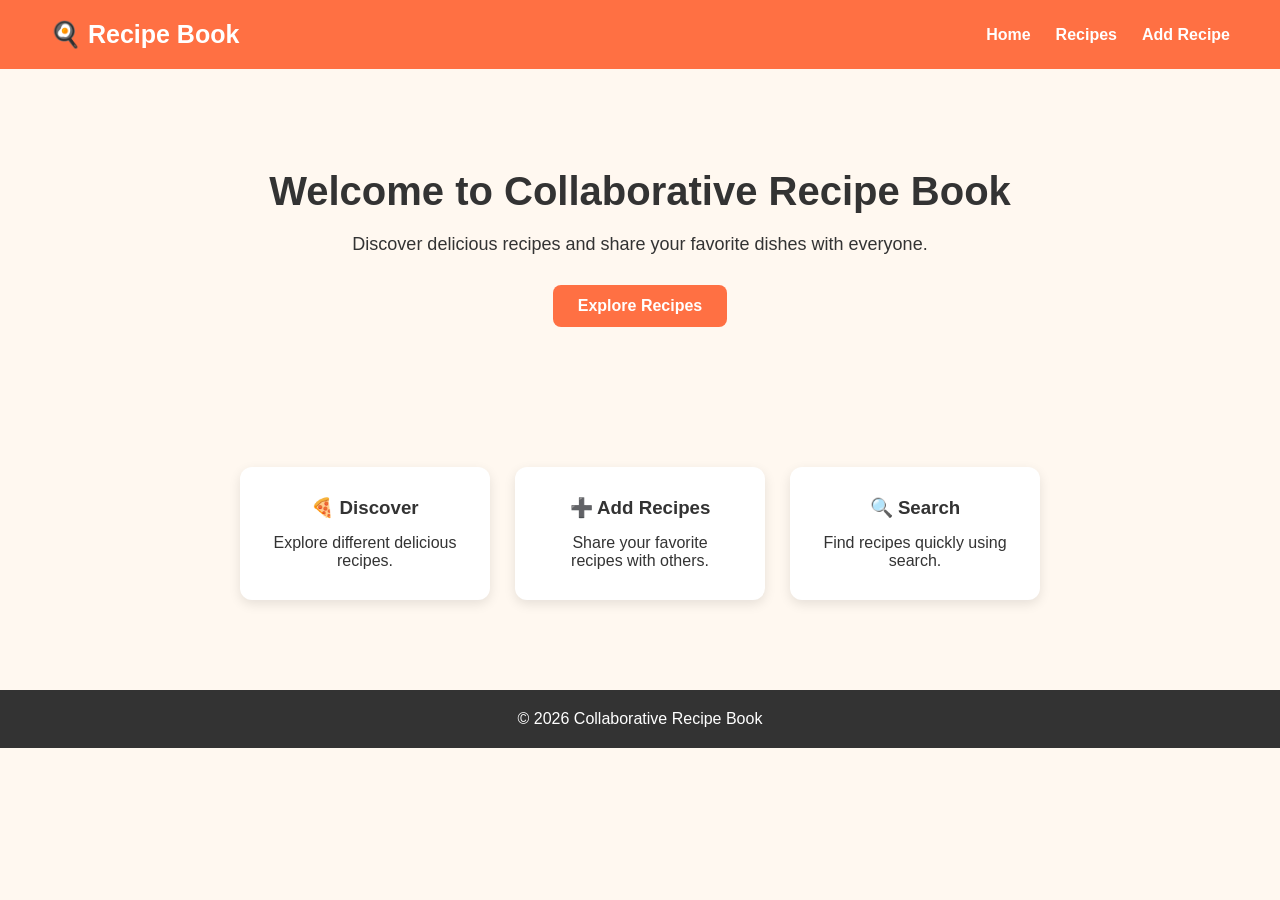
<file: index.html>
<!DOCTYPE html>
<html lang="en">
<head>
    <meta charset="UTF-8">
    <meta name="viewport" content="width=device-width, initial-scale=1.0">
    <title>Collaborative Recipe Book</title>
    <link rel="stylesheet" href="css/style.css">
</head>

<body>

    <header>
        <nav class="navbar">
            <h1>🍳 Recipe Book</h1>

            <div class="nav-links">
                <a href="index.html">Home</a>
                <a href="recipes.html">Recipes</a>
                <a href="add-recipe.html">Add Recipe</a>
            </div>
        </nav>
    </header>

    <main>

        <section class="hero">
            <h2>Welcome to Collaborative Recipe Book</h2>

            <p>
                Discover delicious recipes and share your favorite dishes
                with everyone.
            </p>

            <a href="recipes.html" class="button">
                Explore Recipes
            </a>
        </section>

        <section class="features">

            <div class="feature-card">
                <h3>🍕 Discover</h3>
                <p>Explore different delicious recipes.</p>
            </div>

            <div class="feature-card">
                <h3>➕ Add Recipes</h3>
                <p>Share your favorite recipes with others.</p>
            </div>

            <div class="feature-card">
                <h3>🔍 Search</h3>
                <p>Find recipes quickly using search.</p>
            </div>

        </section>

    </main>

    <footer>
        <p>© 2026 Collaborative Recipe Book</p>
    </footer>

    <script src="js/app.js"></script>

</body>
</html>
</file>
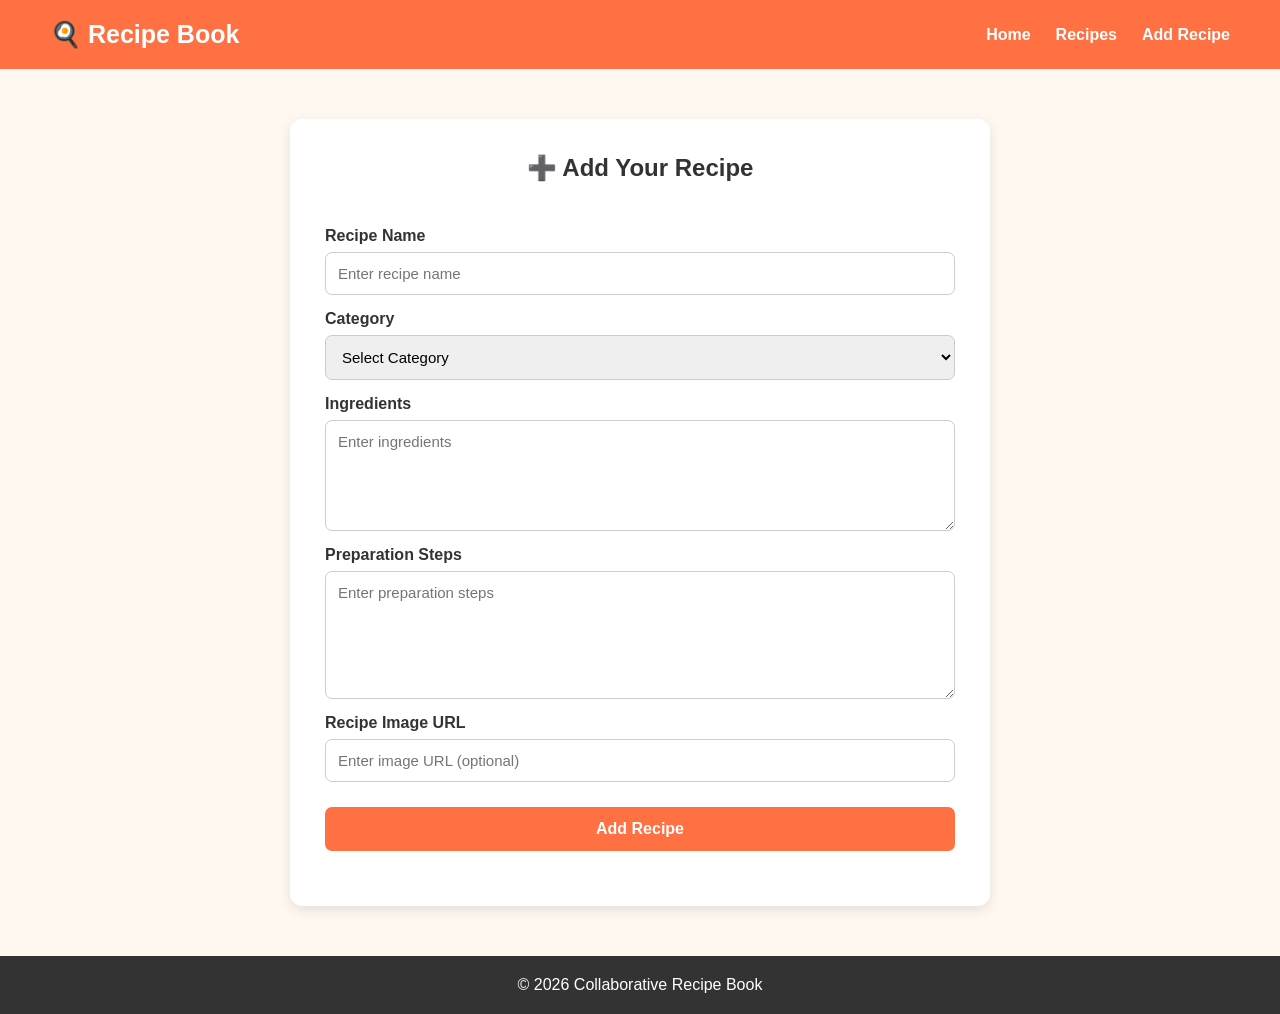
<file: add-recipe.html>
<!DOCTYPE html>
<html lang="en">
<head>
    <meta charset="UTF-8">
    <meta name="viewport" content="width=device-width, initial-scale=1.0">
    <title>Add Recipe - Collaborative Recipe Book</title>
    <link rel="stylesheet" href="css/style.css">
</head>

<body>

    <header>
        <nav class="navbar">
            <h1>🍳 Recipe Book</h1>

            <div class="nav-links">
                <a href="index.html">Home</a>
                <a href="recipes.html">Recipes</a>
                <a href="add-recipe.html">Add Recipe</a>
            </div>
        </nav>
    </header>

    <main>

        <section class="add-recipe-section">

            <h2>➕ Add Your Recipe</h2>

            <form id="recipeForm">

                <label for="recipeName">Recipe Name</label>
                <input
                    type="text"
                    id="recipeName"
                    placeholder="Enter recipe name"
                    required
                >

                <label for="category">Category</label>
                <select id="category" required>
                    <option value="">Select Category</option>
                    <option value="Breakfast">Breakfast</option>
                    <option value="Lunch">Lunch</option>
                    <option value="Dinner">Dinner</option>
                    <option value="Dessert">Dessert</option>
                    <option value="Fast Food">Fast Food</option>
                    <option value="Healthy">Healthy</option>
                </select>

                <label for="ingredients">Ingredients</label>
                <textarea
                    id="ingredients"
                    placeholder="Enter ingredients"
                    rows="5"
                    required
                ></textarea>

                <label for="instructions">Preparation Steps</label>
                <textarea
                    id="instructions"
                    placeholder="Enter preparation steps"
                    rows="6"
                    required
                ></textarea>

                <label for="image">Recipe Image URL</label>
                <input
                    type="text"
                    id="image"
                    placeholder="Enter image URL (optional)"
                >

                <button type="submit">
                    Add Recipe
                </button>

            </form>

            <p id="message"></p>

        </section>

    </main>

    <footer>
        <p>© 2026 Collaborative Recipe Book</p>
    </footer>

    <script src="js/app.js"></script>

</body>
</html>
</file>
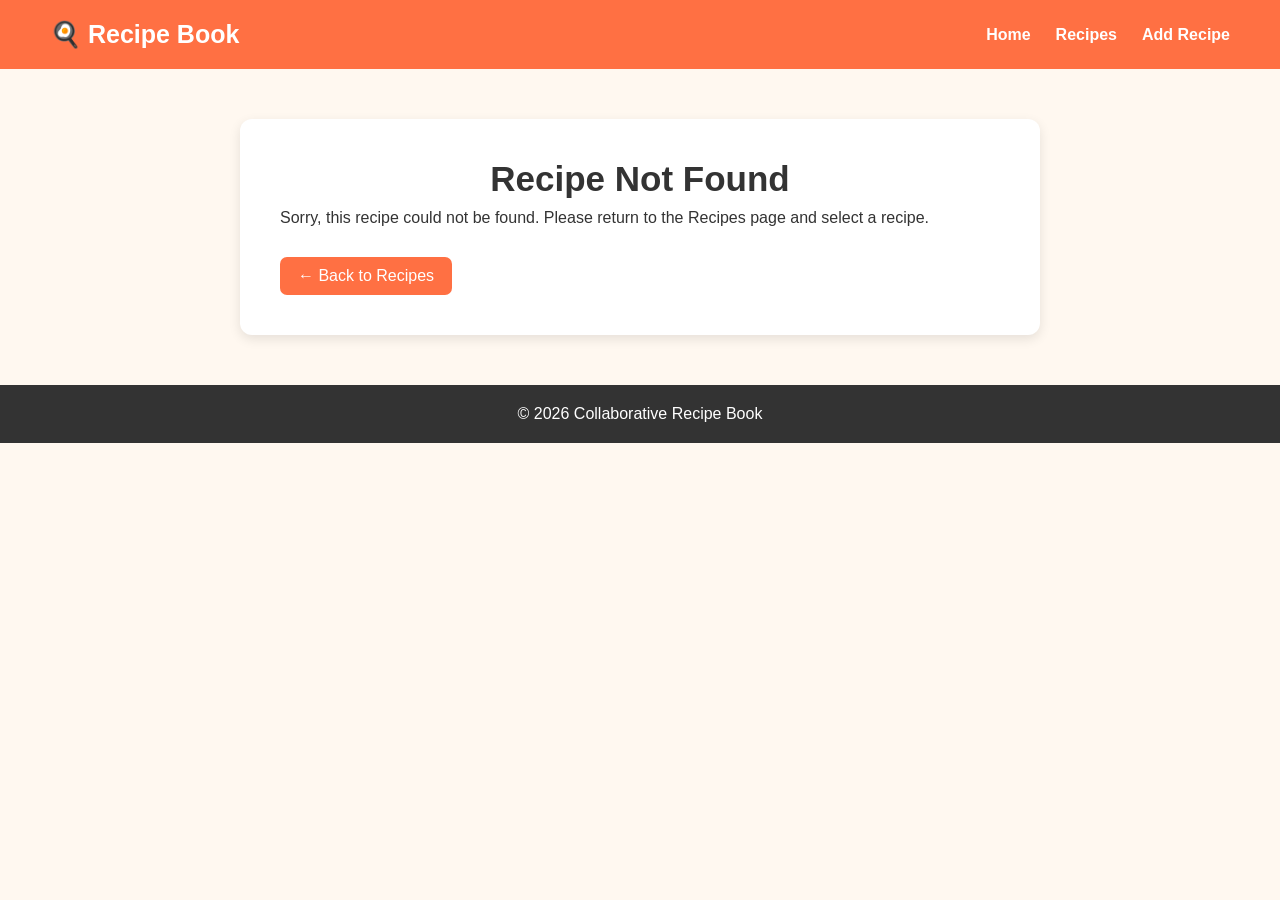
<file: recipe-details.html>
<!DOCTYPE html>
<html lang="en">

<head>
    <meta charset="UTF-8">
    <meta name="viewport" content="width=device-width, initial-scale=1.0">

    <title>Recipe Details - Collaborative Recipe Book</title>

    <link rel="stylesheet" href="css/style.css">
</head>

<body>

    <header>

        <nav class="navbar">

            <h1>🍳 Recipe Book</h1>

            <div class="nav-links">
                <a href="index.html">Home</a>
                <a href="recipes.html">Recipes</a>
                <a href="add-recipe.html">Add Recipe</a>
            </div>

        </nav>

    </header>


    <main>

        <section class="details-section">

            <div id="recipeDetails">

                <!-- Recipe details will appear here -->

            </div>

            <a href="recipes.html" class="back-button">
                ← Back to Recipes
            </a>

        </section>

    </main>


    <footer>

        <p>© 2026 Collaborative Recipe Book</p>

    </footer>


    <script src="js/app.js"></script>

</body>

</html>
</file>
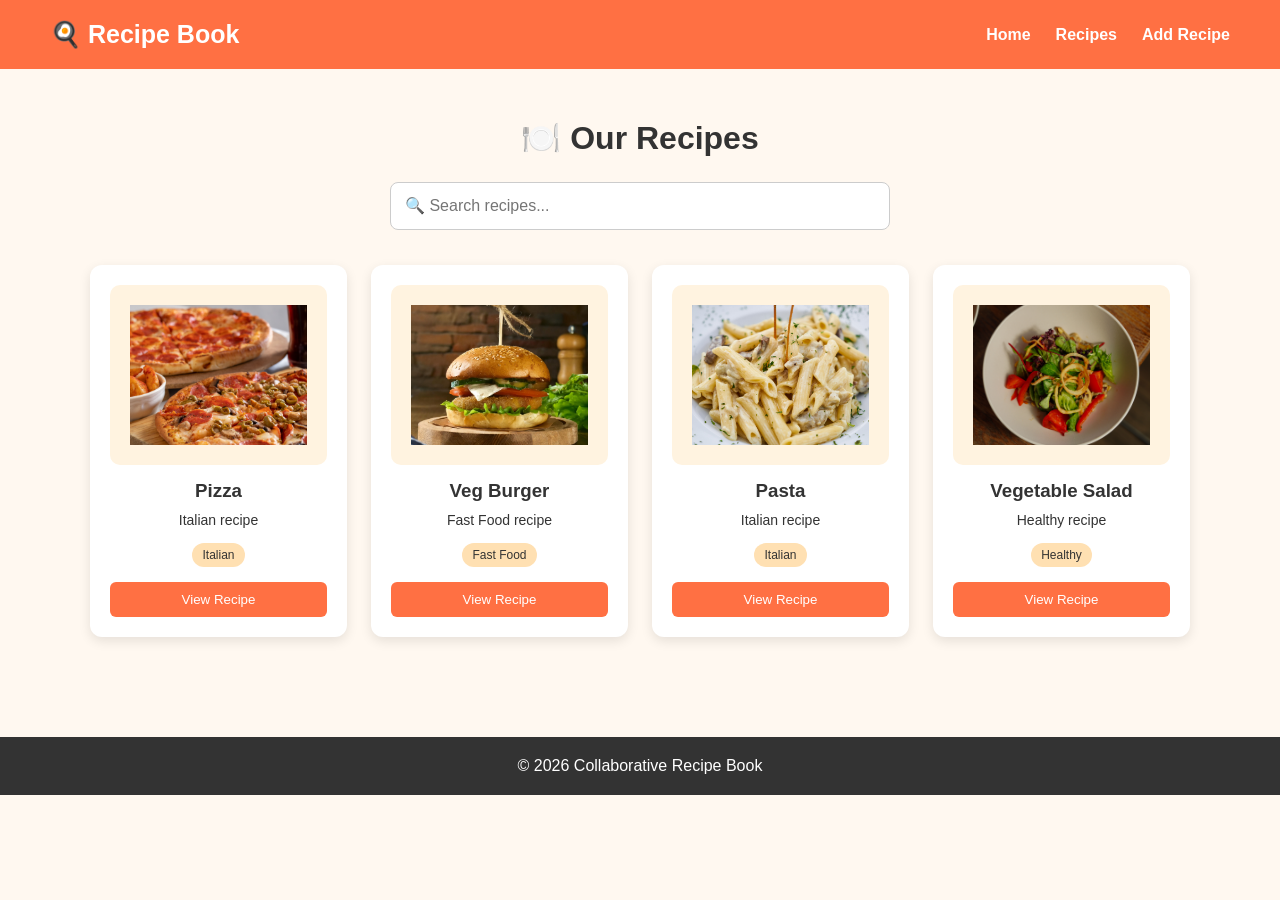
<file: recipes.html>
<!DOCTYPE html>
<html lang="en">
<head>
    <meta charset="UTF-8">
    <meta name="viewport" content="width=device-width, initial-scale=1.0">
    <title>Recipes - Collaborative Recipe Book</title>
    <link rel="stylesheet" href="css/style.css">
</head>

<body>

    <header>
        <nav class="navbar">
            <h1>🍳 Recipe Book</h1>

            <div class="nav-links">
                <a href="index.html">Home</a>
                <a href="recipes.html">Recipes</a>
                <a href="add-recipe.html">Add Recipe</a>
            </div>
        </nav>
    </header>

    <main>

        <section class="recipe-section">

            <h2>🍽️ Our Recipes</h2>

            <input
                type="text"
                id="searchInput"
                placeholder="🔍 Search recipes..."
                onkeyup="searchRecipes()"
            >

            <div class="recipe-grid" id="recipeContainer">
            </div>

        </section>

    </main>

    <footer>
        <p>© 2026 Collaborative Recipe Book</p>
    </footer>

    <script src="js/recipes.js"></script>

</body>
</html>
</file>
<file: css/style.css>
* {
    margin: 0;
    padding: 0;
    box-sizing: border-box;
}

body {
    font-family: Arial, sans-serif;
    background: #fff8f0;
    color: #333;
}

.navbar {
    display: flex;
    justify-content: space-between;
    align-items: center;
    padding: 20px 50px;
    background: #ff7043;
    color: white;
}

.navbar h1 {
    font-size: 25px;
}

.nav-links {
    display: flex;
    gap: 25px;
}

.nav-links a {
    color: white;
    text-decoration: none;
    font-weight: bold;
}

.nav-links a:hover {
    text-decoration: underline;
}

.hero {
    text-align: center;
    padding: 100px 20px;
}

.hero h2 {
    font-size: 40px;
    margin-bottom: 20px;
}

.hero p {
    font-size: 18px;
    margin-bottom: 30px;
}

.button {
    display: inline-block;
    padding: 12px 25px;
    background: #ff7043;
    color: white;
    text-decoration: none;
    border-radius: 8px;
    font-weight: bold;
}

.button:hover {
    background: #e64a19;
}

.features {
    display: flex;
    justify-content: center;
    gap: 25px;
    padding: 40px;
}

.feature-card {
    width: 250px;
    padding: 30px;
    text-align: center;
    background: white;
    border-radius: 12px;
    box-shadow: 0 4px 12px rgba(0,0,0,0.1);
}

.feature-card h3 {
    margin-bottom: 15px;
}

footer {
    text-align: center;
    padding: 20px;
    margin-top: 50px;
    background: #333;
    color: white;
}
.recipe-section {
    padding: 50px;
    text-align: center;
}

.recipe-section h2 {
    font-size: 32px;
    margin-bottom: 25px;
}

#searchInput {
    width: 60%;
    max-width: 500px;
    padding: 14px;
    border: 1px solid #ccc;
    border-radius: 8px;
    font-size: 16px;
    margin-bottom: 35px;
}

.recipe-grid {
    display: grid;
    grid-template-columns: repeat(4, 1fr);
    gap: 25px;
    max-width: 1100px;
    margin: auto;
}

.recipe-card {
    background: white;
    padding: 20px;
    border-radius: 12px;
    box-shadow: 0 4px 12px rgba(0,0,0,0.1);
}

.recipe-image {
    font-size: 60px;
    padding: 20px;
    background: #fff3e0;
    border-radius: 10px;
    margin-bottom: 15px;
}

.recipe-card h3 {
    margin-bottom: 10px;
}

.recipe-card p {
    margin-bottom: 15px;
    font-size: 14px;
}

.recipe-card span {
    display: inline-block;
    background: #ffe0b2;
    padding: 5px 10px;
    border-radius: 15px;
    font-size: 12px;
    margin-bottom: 15px;
}

.recipe-card button {
    display: block;
    width: 100%;
    padding: 10px;
    border: none;
    border-radius: 6px;
    background: #ff7043;
    color: white;
    cursor: pointer;
}

.recipe-card button:hover {
    background: #e64a19;
}

@media (max-width: 900px) {
    .recipe-grid {
        grid-template-columns: repeat(2, 1fr);
    }
}

@media (max-width: 600px) {
    .recipe-grid {
        grid-template-columns: 1fr;
    }

    #searchInput {
        width: 90%;
    }
}
.add-recipe-section {
    max-width: 700px;
    margin: 50px auto;
    padding: 35px;
    background: white;
    border-radius: 12px;
    box-shadow: 0 4px 12px rgba(0,0,0,0.1);
}

.add-recipe-section h2 {
    text-align: center;
    margin-bottom: 30px;
}

#recipeForm {
    display: flex;
    flex-direction: column;
}

#recipeForm label {
    margin-top: 15px;
    margin-bottom: 7px;
    font-weight: bold;
}

#recipeForm input,
#recipeForm select,
#recipeForm textarea {
    padding: 12px;
    border: 1px solid #ccc;
    border-radius: 7px;
    font-size: 15px;
    font-family: Arial, sans-serif;
}

#recipeForm textarea {
    resize: vertical;
}

#recipeForm button {
    margin-top: 25px;
    padding: 13px;
    border: none;
    border-radius: 7px;
    background: #ff7043;
    color: white;
    font-size: 16px;
    font-weight: bold;
    cursor: pointer;
}

#recipeForm button:hover {
    background: #e64a19;
}

#message {
    text-align: center;
    margin-top: 20px;
    font-weight: bold;
}
.details-section {
    max-width: 800px;
    margin: 50px auto;
    padding: 40px;
    background: white;
    border-radius: 12px;
    box-shadow: 0 4px 12px rgba(0,0,0,0.1);
}

.details-image {
    text-align: center;
    font-size: 100px;
    padding: 30px;
    background: #fff3e0;
    border-radius: 12px;
    margin-bottom: 25px;
}

#recipeDetails h2 {
    text-align: center;
    font-size: 35px;
    margin-bottom: 10px;
}

.details-category {
    text-align: center;
    display: inline-block;
    background: #ffe0b2;
    padding: 7px 15px;
    border-radius: 20px;
    margin-bottom: 30px;
}

#recipeDetails h3 {
    margin-top: 25px;
    margin-bottom: 15px;
}

#recipeDetails ul,
#recipeDetails ol {
    padding-left: 25px;
    line-height: 1.8;
}

.back-button {
    display: inline-block;
    margin-top: 30px;
    padding: 10px 18px;
    background: #ff7043;
    color: white;
    text-decoration: none;
    border-radius: 7px;
}

.back-button:hover {
    background: #e64a19;
}
img.recipe-image {
    display: block;
    width: 100%;
    height: 180px;
    object-fit: cover;
    border-radius: 10px;
    margin-bottom: 15px;
}

/* RESPONSIVE NAVIGATION */
.navbar {
    flex-wrap: wrap;
    gap: 15px;
}

.nav-links {
    flex-wrap: wrap;
}

/* RESPONSIVE RECIPE CARDS */
.recipe-grid {
    grid-template-columns: repeat(4, minmax(0, 1fr));
    gap: 24px;
    width: 100%;
}

.recipe-card {
    min-width: 0;
}

.recipe-card img.recipe-image {
    width: 100%;
    height: 180px;
    object-fit: cover;
}

/* TABLETS */
@media (max-width: 900px) {
    .recipe-grid {
        grid-template-columns: repeat(2, minmax(0, 1fr));
    }

    .navbar {
        padding: 18px 25px;
    }

    .features {
        flex-wrap: wrap;
    }
}

/* MOBILE PHONES */
@media (max-width: 600px) {
    .navbar {
        flex-direction: column;
        padding: 18px 12px;
    }

    .nav-links {
        justify-content: center;
        gap: 16px;
    }

    .hero {
        padding: 60px 15px;
    }

    .hero h2 {
        font-size: 28px;
    }

    .recipe-section {
        padding: 30px 15px;
    }

    .recipe-grid {
        grid-template-columns: 1fr;
        max-width: 360px;
    }

    #searchInput {
        width: 100%;
    }

    .add-recipe-section,
    .details-section {
        margin: 25px 12px;
        padding: 22px;
    }

    .features {
        flex-direction: column;
        align-items: center;
        padding: 20px;
    }

    .feature-card {
        width: 100%;
        max-width: 320px;
    }
}
</file>
